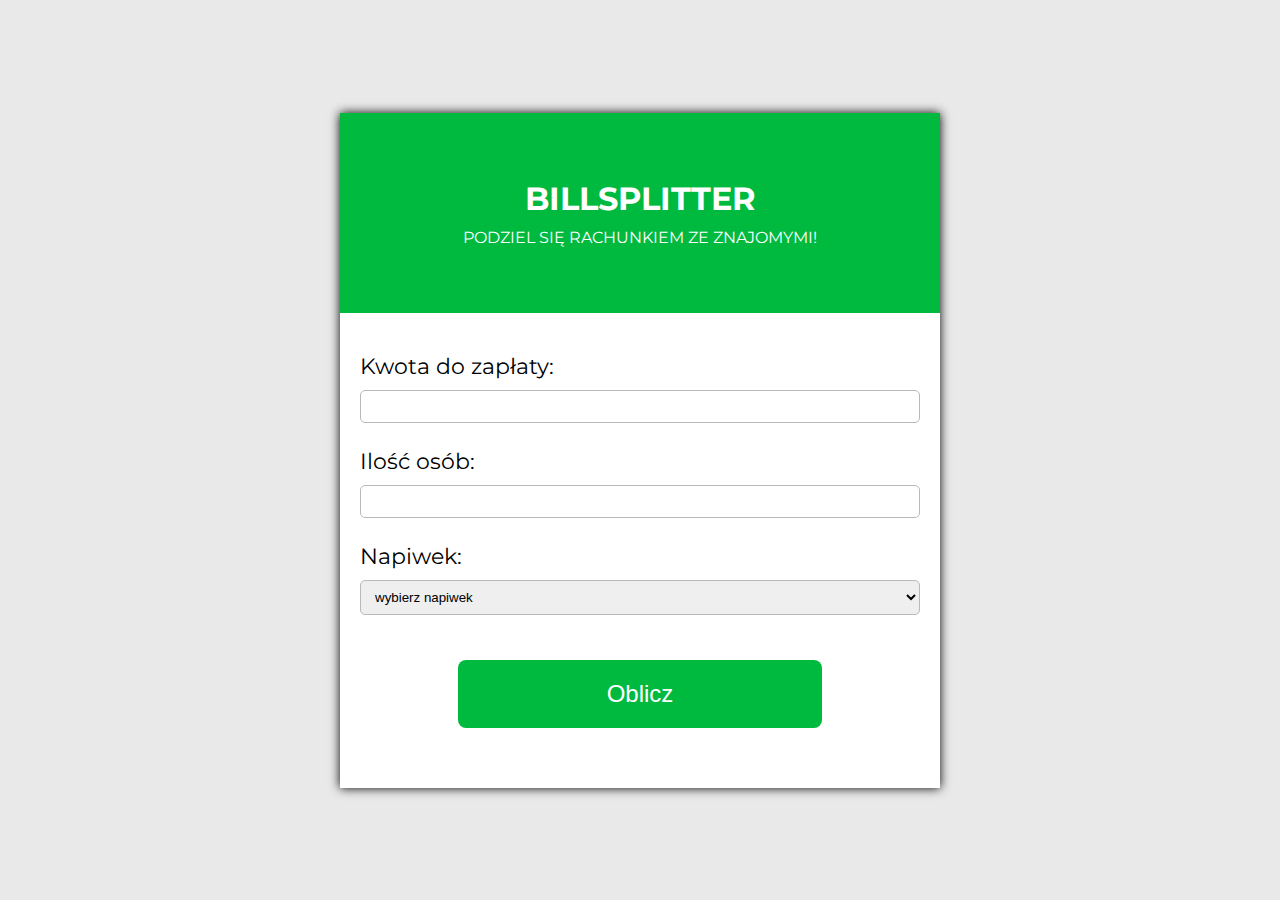
<file: ExpencesCalkulator/index.html>
<!DOCTYPE html>
<html lang="pl">
<head>
    <meta charset="UTF-8">
    <meta name="viewport" content="width=device-width, initial-scale=1.0">
    <title>BillSplitter</title>
    <link href="https://fonts.googleapis.com/css2?family=Dancing+Script&family=Montserrat:wght@400;700&display=swap"
        rel="stylesheet">
    <link rel="stylesheet" href="style.css">
</head>
<body>

    <div class="wrapper">
        <div class="top">
            <h1>BillSplitter</h1>
            <p>Podziel się rachunkiem ze znajomymi! </p>
        </div>
        <div class="bottom">
            <label for="price">Kwota do zapłaty: </label>
            <input type="number" id="price">

            <label for="people">Ilość osób: </label>
            <input type="number" id="people">

            <label for="tip">Napiwek: </label>
            <select id="tip">
                <option value="0"> wybierz napiwek</option>
                <option value="0.05">5%</option>
                <option value="0.1">10%</option>
                <option value="0.15">15%</option>
                <option value="0.2">20%</option>
            </select>

            <button class="count">Oblicz</button>
            <p class="error"></p>
            <p class="cost-info">Powinniście się złożyc po: <span class="cost"></span> zł.</p>

        </div>
    </div>


    <script src="main.js"></script>
</body>
</html>
</file>
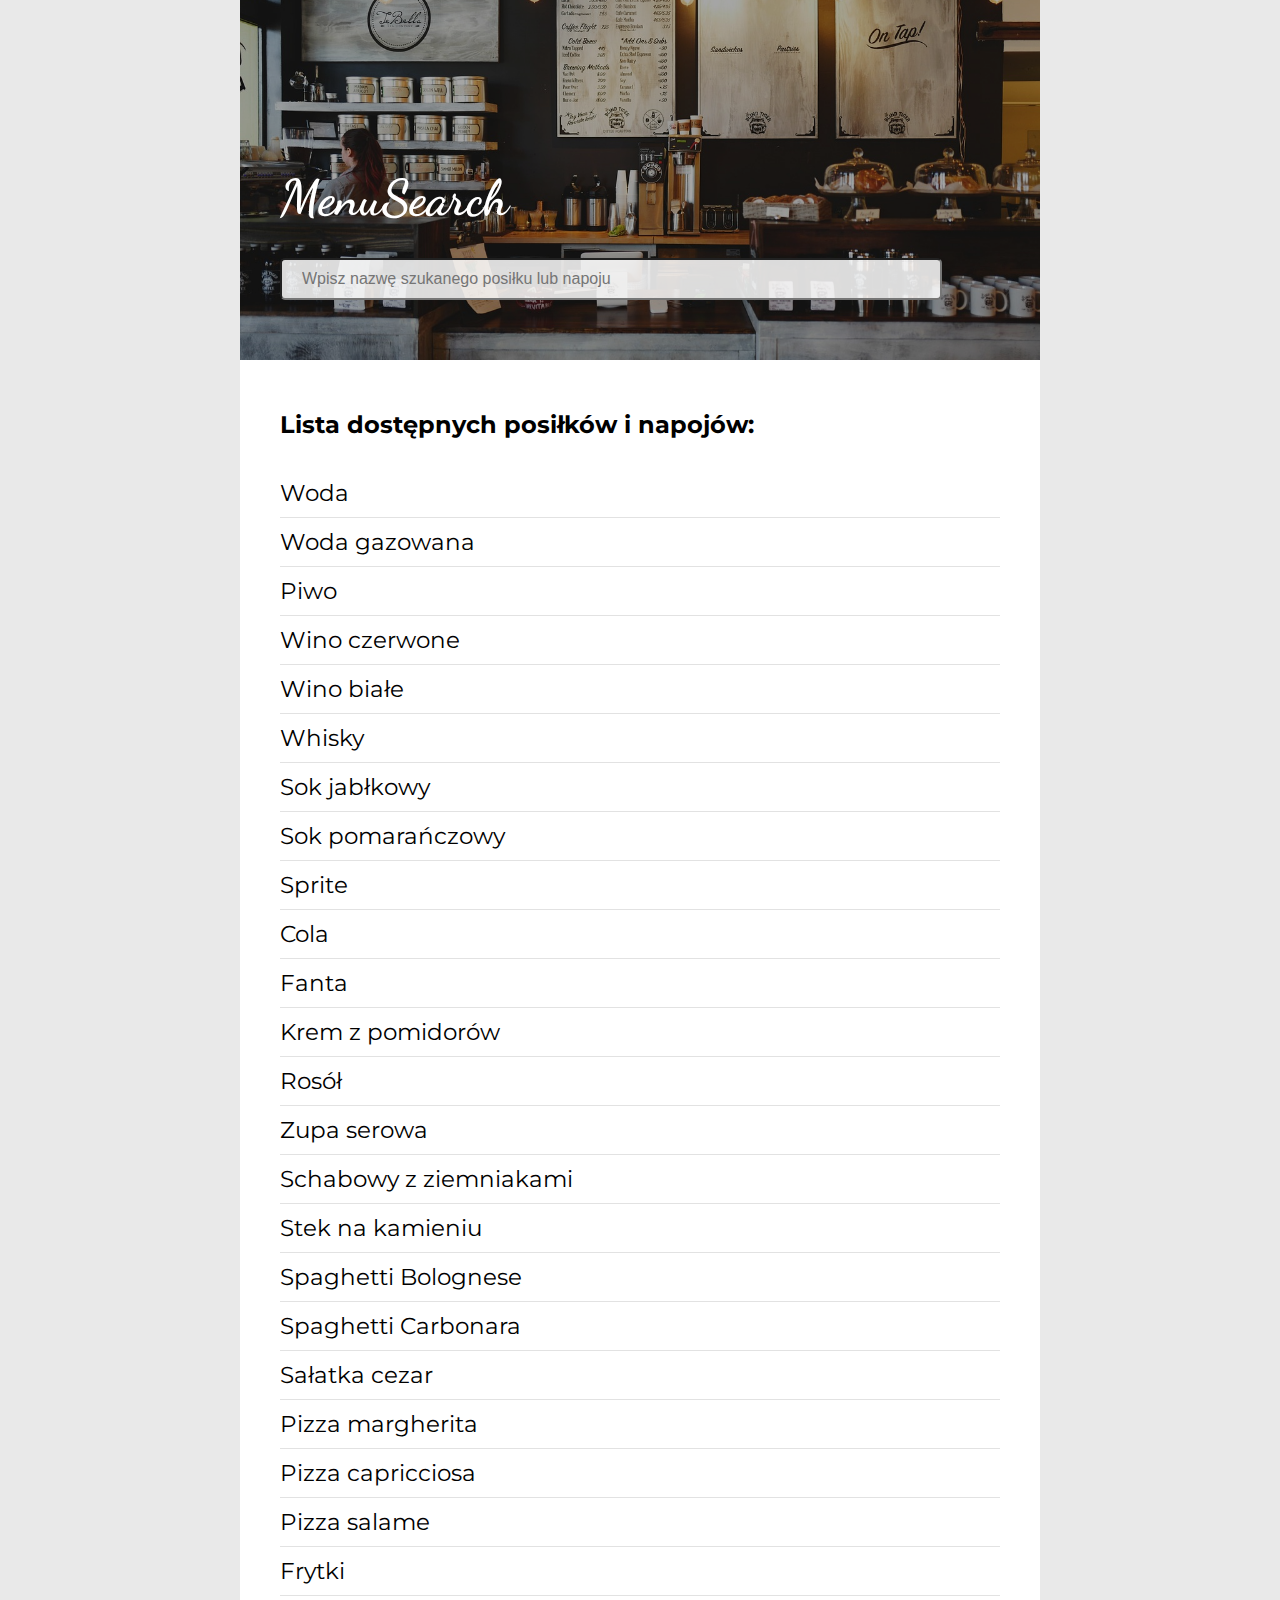
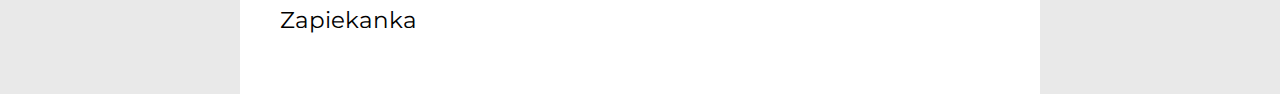
<file: Menu_SearchBar/index.html>
<!DOCTYPE html>
<html lang="pl">

<head>
    <meta charset="UTF-8">
    <meta name="viewport" content="width=device-width, initial-scale=1.0">
    <title>Menu SearchBar</title>
    <link href="https://fonts.googleapis.com/css2?family=Dancing+Script&family=Montserrat:wght@400;700&display=swap"
        rel="stylesheet">
    <link rel="stylesheet" href="style.css">
</head>

<body>

    <div class="wrapper">
        <div class="header">
            <div class="shadow"></div>
            <h1>MenuSearch</h1>
            <input type="text" class="search" placeholder="Wpisz nazwę szukanego posiłku lub napoju">
        </div>

        <div class="menu-list">
            <h2>Lista dostępnych posiłków i napojów:</h2>
            <ul>
                <li>Woda</li>
                <li>Woda gazowana</li>
                <li>Piwo</li>
                <li>Wino czerwone</li>
                <li>Wino białe</li>
                <li>Whisky</li>
                <li>Sok jabłkowy</li>
                <li>Sok pomarańczowy</li>
                <li>Sprite</li>
                <li>Cola</li>
                <li>Fanta</li>
                <li>Krem z pomidorów</li>
                <li>Rosół</li>
                <li>Zupa serowa</li>
                <li>Schabowy z ziemniakami</li>
                <li>Stek na kamieniu</li>
                <li>Spaghetti Bolognese</li>
                <li>Spaghetti Carbonara</li>
                <li>Sałatka cezar</li>
                <li>Pizza margherita</li>
                <li>Pizza capricciosa</li>
                <li>Pizza salame</li>
                <li>Frytki</li>
                <li>Zapiekanka</li>
            </ul>
        </div>
    </div>

    <script src="main.js"></script>
</body>

</html>
</file>
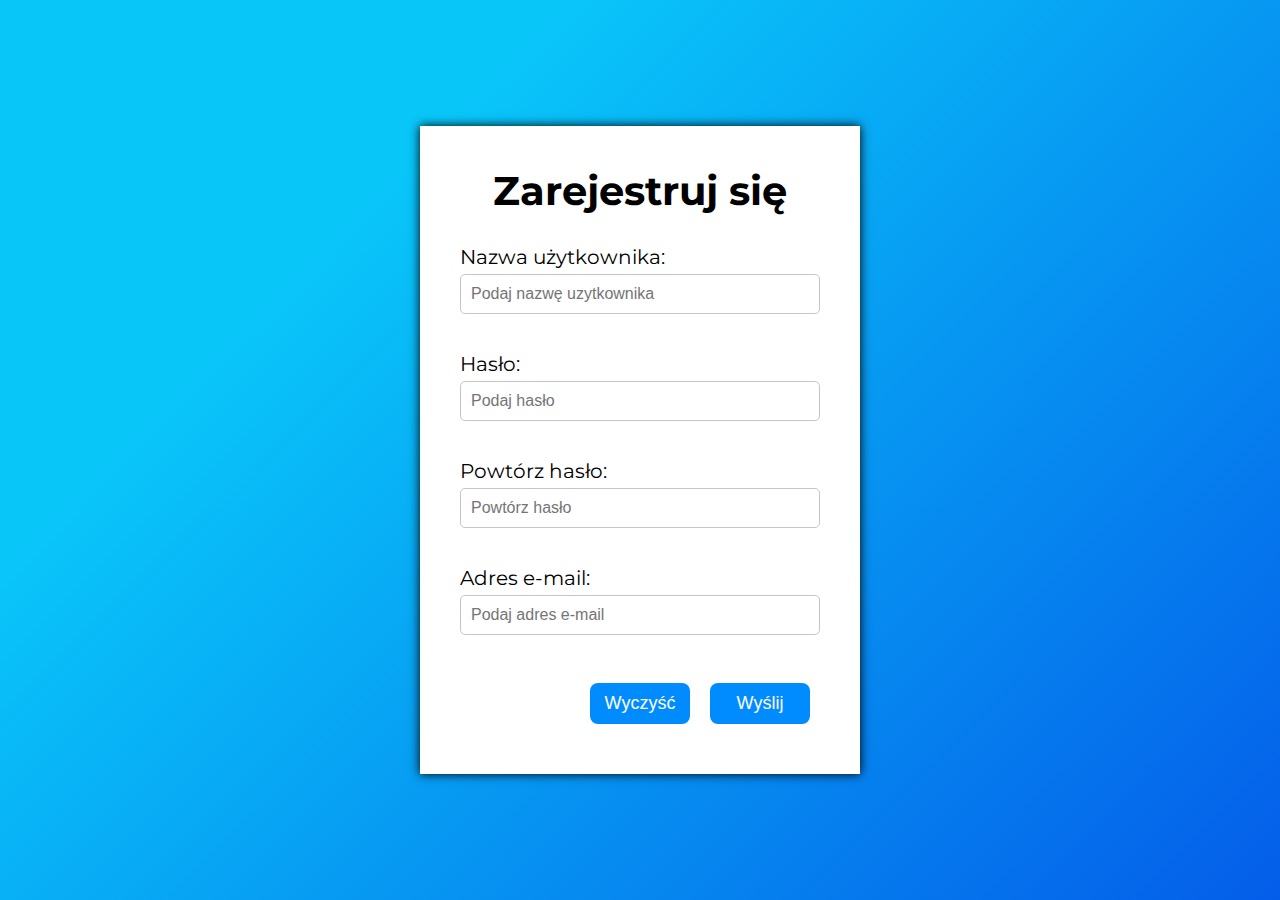
<file: ValidatorOfForm/index.html>
<!DOCTYPE html>
<html lang="pl">

<head>
    <meta charset="UTF-8">
    <meta name="viewport" content="width=device-width, initial-scale=1.0">
    <title>Walidator Formularza</title>
    <link href="https://fonts.googleapis.com/css2?family=Dancing+Script&family=Montserrat:wght@400;700&display=swap"
        rel="stylesheet">
    <link rel="stylesheet" href="style.css">
</head>

<body>

    <div class="wrapper">
        <form>
            <h1>Zarejestruj się</h1>

            <div class="form-box">
                <label for="username">Nazwa użytkownika: </label>
                <input type="text" id="username" placeholder="Podaj nazwę uzytkownika">
                <p class="error-text">error</p>
            </div>

            <div class="form-box">
                <label for="passwor">Hasło: </label>
                <input type="password" id="password" placeholder="Podaj hasło">
                <p class="error-text">error</p>
            </div>

            <div class="form-box">
                <label for="password2">Powtórz hasło: </label>
                <input type="password" id="password2" placeholder="Powtórz hasło">
                <p class="error-text">error</p>
            </div>

            <div class="form-box">
                <label for="email">Adres e-mail: </label>
                <input type="email" id="email" placeholder="Podaj adres e-mail">
                <p class="error-text">error</p>
            </div>

            <div class="control-btns">
                <button class="clear">Wyczyść</button>
                <button class="send">Wyślij</button>
            </div>

            <div class="popup">
                <p>formularz został poprawnie wysłany</p>
                <button class="close">Zamknij</button>
            </div>

        </form>
    </div>

    <script src="main.js"></script>
</body>

</html>
</file>
<file: ExpencesCalkulator/style.css>
* {
	box-sizing: border-box;
	margin: 0;
	padding: 0;
}

body {
	display: flex;
	justify-content: center;
	align-items: center;
	min-height: 100vh;
	/* font-family: 'Dancing Script', cursive; */
	font-family: 'Montserrat', sans-serif;
	background-color: rgb(233, 233, 233);
}

.wrapper {
	width: 600px;
	background-color: #fff;
	box-shadow: 0 0 10px #000;
}

.top {
	display: flex;
	justify-content: center;
	align-items: center;
	flex-direction: column;
	height: 200px;
	color: #fff;
	background-color: #00ba40;
	text-transform: uppercase;
}

.top p {
	margin-top: 10px;
}

.bottom {
	padding: 40px 20px;
}

label {
	display: block;
	margin-bottom: 10px;
	font-size: 22px;
}

input,
select {
    margin-bottom: 25px;
    padding: 8px 10px;
    width: 100%;
    border-radius: 5px;
    border: 1px solid rgb(185,185,185);
}

.count {
    display: block;
    margin: 20px auto;
    padding: 20px 10px;
    width: 65%;
    font-size: 24px;
    border-radius: 8px;
    color: #fff;
    background-color: #00ba40;
    border: none;
    cursor: pointer;
    transition: .3s;
}

.count:hover {
    background-color: rgb(0,168,59);
}

.cost-info {
    display: none;
    margin-top: 30px;
    font-size: 20px;
}

.cost {
    font-weight: bold;
}

.error {
    font-size: 18px;
    color: rgb(199,63,29);
    text-align: center;
}
</file>
<file: Menu_SearchBar/style.css>
* {
	box-sizing: border-box;
	margin: 0;
	padding: 0;
}

body {
	display: flex;
	justify-content: center;
	align-items: center;
	min-height: 100vh;
	/* font-family: 'Dancing Script', cursive; */
	font-family: 'Montserrat', sans-serif;
	background-color: rgb(233, 233, 233);
}

.wrapper {
	width: 800px;
	background-color: #fff;
}

.header {
	display: flex;
	justify-content: flex-end;
	align-items: flex-start;
	flex-direction: column;
	position: relative;
	height: 360px;
	padding: 20px 40px;
	font-family: 'Dancing Script', cursive;
	background: url(./img/header-bg.jpg);
	background-size: cover;
	background-position: center;
	z-index: 0;
}

.shadow {
	position: absolute;
	top: 0;
	left: 0;
	height: 100%;
	width: 100%;
	background-color: rgba(0, 0, 0, 0.35);
	z-index: -1;
}

h1 {
	margin-bottom: 30px;
	color: #fff;
	font-size: 50px;
}

.search {
	padding: 10px 20px;
	margin-bottom: 40px;
	width: 92%;
	font-size: 16px;
	border-radius: 5px;
	background-color: rgba(255, 255, 255, 0.85);
}

.menu-list {
	padding: 20px 40px;
}

h2 {
	padding: 30px 0;
}

ul {
	padding-bottom: 30px;
	font-size: 23px;
	list-style: none;
}

li {
	padding: 10px 0;
	border-bottom: 1px solid rgb(226, 226, 226);
}

li:last-child {
	border-bottom: 0;
}
</file>
<file: ValidatorOfForm/style.css>
* {
	box-sizing: border-box;
	margin: 0;
	padding: 0;
}

body {
	display: flex;
	justify-content: center;
	align-items: center;
	min-height: 100vh;
	/* font-family: 'Dancing Script', cursive; */
	font-family: 'Montserrat', sans-serif;
	background-image: linear-gradient( 315deg, #045de9 0%, #09c6f9 74%);
}

.wrapper {
	width: 440px;
	background-color: #fff;
	box-shadow: 0 0 10px #000;
}

form {
    padding: 40px;
    font-size: 20px;
}

h1 {
    margin-bottom: 30px;
    text-align: center;
}

.form-box {
    margin-bottom: 15px;
}

.form-box label {
    display: inline-block;
    margin-bottom: 5px;
}

.form-box input {
    width: 100%;
    padding: 10px;
    font-size: 16px;
    border: 1px solid rgb(197,197,197);
    border-radius: 5px;
}

.form-box.error input {
    border: 1px solid rgb(0,137,250);
    background-color: rgba(0,137,250,.1);
}

.form-box .error-text {
    margin: 5px 0 0 10px;
    font-size: 14px;
    color: rgb(0,137,250);
    visibility: hidden;
}

.form-box.error .error-text {
    visibility: visible;
}

.control-btns {
    display: flex;
    justify-content: flex-end;
}

.send, .clear, .close {
    display: block;
    padding: 10px 0;
    margin: 10px;
    width: 100px;
    font-size: 18px;
    background-color: rgb(0,140,255);
    color: #fff;
    border: none;
    border-radius: 8px;
    cursor: pointer;
    transition: background-color .3s;
}

.send:hover, .clear:hover, .close:hover {
    background-color: rgb(0,107,194);
}

.popup {
    display: flex;
    justify-content: center;
    align-items: center;
    flex-direction: column;
    position: absolute;
    top: -300px;
    left: 50%;
    transform: translate(-50%, -50%);
    width: 600px;
    height: 200px;
    background-color: #fff;
    border-radius: 8px;
    border: 2px solid black;
    transition: top .3s;
}

.popup p {
    font-size: 28px;
}

.popup .close {
    margin-top: 20px;
}

.show-popup {
    top: 150px;
}
</file>
